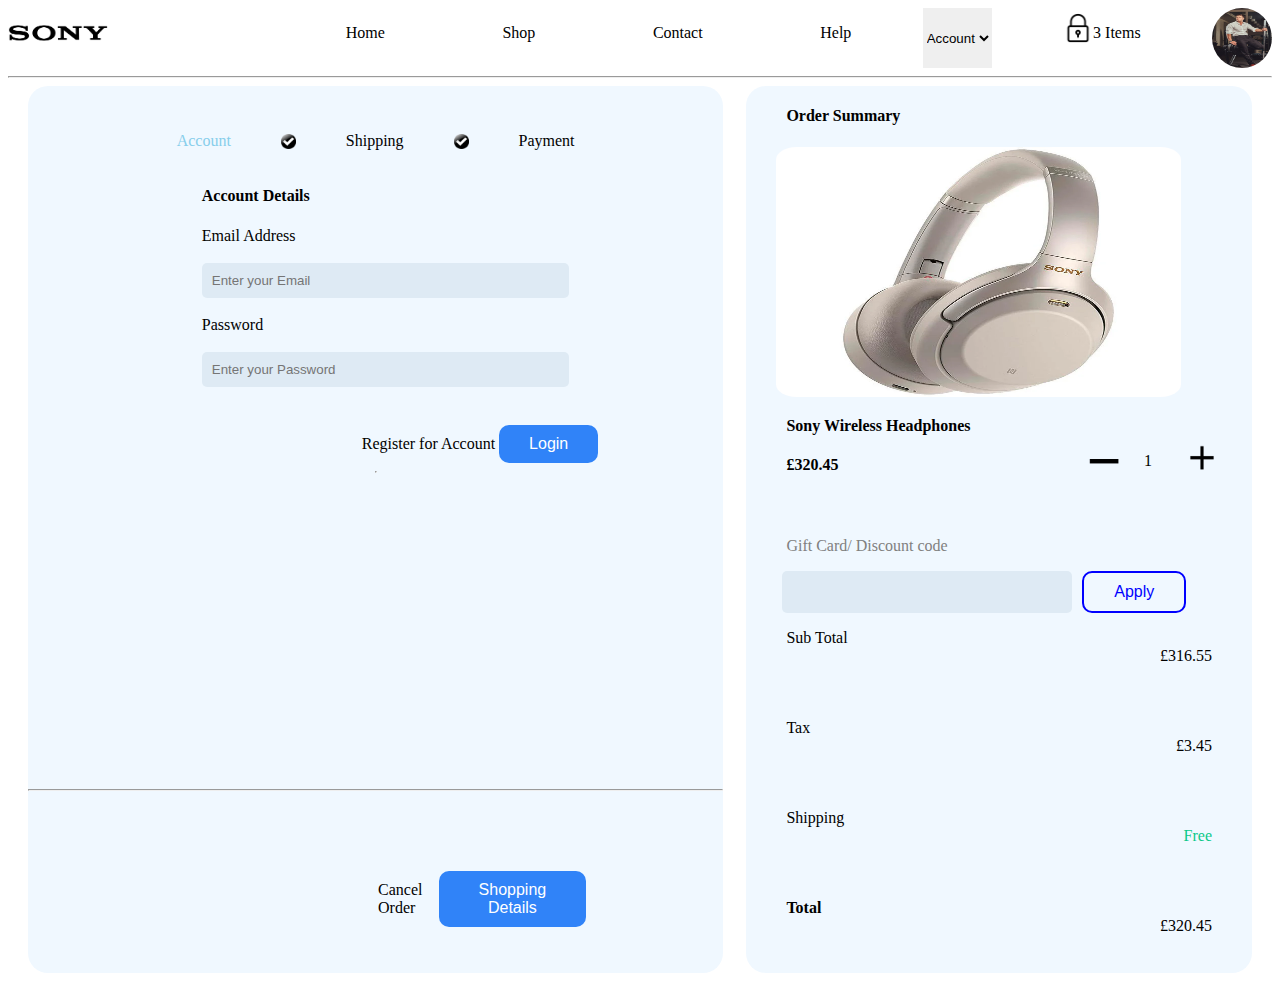
<file: index.html>
<!DOCTYPE html>
<html lang="en">
<head>
    <meta charset="UTF-8">
    <meta name="viewport" content="width=device-width, initial-scale=1.0">
    <title>Shopping UI</title>
</head>
<link rel="stylesheet" href="styles.css">
<body>
    <div class="parent">
        <div class="nav">
            <nav>
                <img class="logo" src="./images/Sony-Logo.png" alt="">
                <ul>
                    <li>Home</li>
                    <li>Shop</li>
                    <li>Contact</li>
                    <li>Help</li>
                </ul>
                <select name="items" id="items">
                    <option value="account">Account</option>
                </select>
                <div class="lock">
                    <img class="purchase" src="./images/padlock.png" alt="Lock Purchase">
                    <p>3 Items</p>
                </div>
                <img class="profile" src="./images/gym-guy.jpg" alt="">
            </nav>
            <hr>
        </div>
        <div class="child">
            <div class="child1">
                <aside>
                    <div class="selected">
                        <p style="color: skyblue;">Account</p>
                        <img class="check-mark" src="./images/check-mark.webp" alt="Check mark">
                    </div>
                    <div class="unselected">
                        <p>Shipping</p>
                        <img class="check-mark" src="./images/check-mark.webp" alt="check-mark">
                        <p>Payment</p>
                    </div>

                </aside>
                <div class="form">
                    <h4>Account Details</h4>
                    <form action="login">
                        <label for="email">
                            Email Address
                        </label><br><br>
                        <input type="email" name="email" placeholder="Enter your Email">
                        <br><br>
                        <label for="password">Password</label><br><br>
                        <input type="password" name="password" placeholder="Enter your Password">
                    </form><br>
                    <div class="login">
                        <label for="register">Register for Account</label>
                        <button>Login</button>
                    </div>
                    
                    
                </div>
                <hr>
                <div class="order">
                    <hr>
                    <div class="details">
                        <label for="cancel">Cancel Order</label>
                        <button>Shopping Details</button>
                    </div>

                </div>
                
            </div>
            <div class="child2">
                <aside>
                    <h4 style="margin-left: 40px;">Order Summary</h4>
                    <div class="headphones">
                        <img class="sony-headphones" src="./images/sony headphones.webp" alt="">
                    </div>
                    <div class="all">
                        <div class="description">
                            <p><strong>Sony Wireless Headphones</strong></p>
                            <h4>£320.45</h4>
                        </div>
                        <div class="items">
                            <img class="minus" src="./images/minus-sign.png" alt="Remove Items">
                            <p>1</p>
                            <img class="add" src="./images/addition.png" alt="Add Items">
                        </div>
                    </div>
                    <p style="color: grey; padding-left: 40px;">Gift Card/ Discount code</p>
                    <div class="filter">
                        
                        <input type="text" name="filter">
                        <button>Apply</button>
                    </div>
                    <div class="cost">
                        <p>Sub Total <span>£316.55</span></p>
                        <p>Tax <span>£3.45</span></p>
                        <p>Shipping <span style="color:rgb(11, 200, 137);">Free</span></p>
                        <p><strong>Total</strong> <span>£320.45</span></p>
                    </div>
                    
                    
                </aside>
            </div>
        </div>
        
    </div>
</body>
</html>
</file>
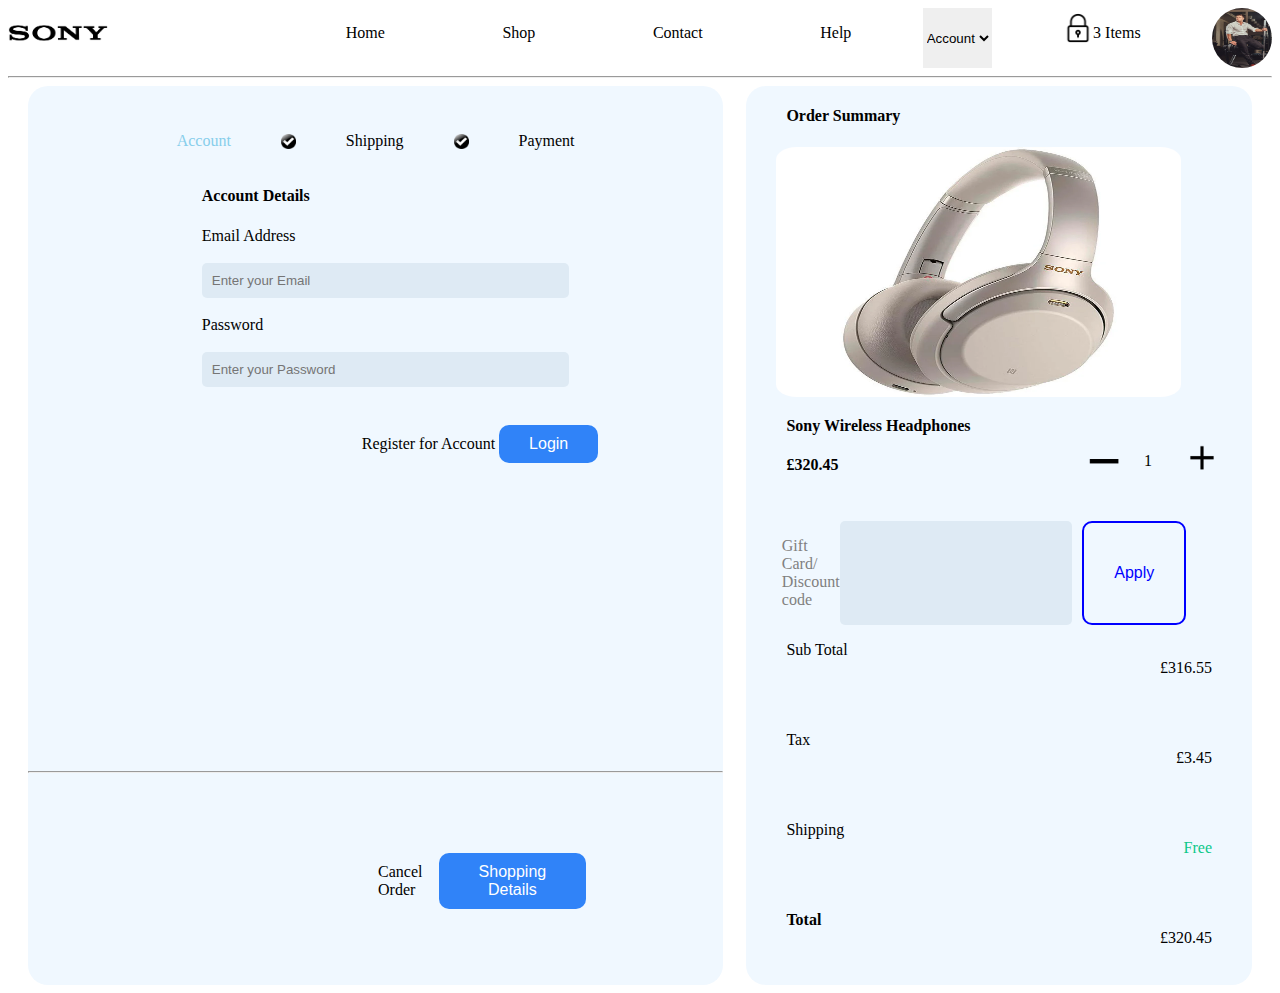
<file: shopping-ui.html>
<!DOCTYPE html>
<html lang="en">
<head>
    <meta charset="UTF-8">
    <meta name="viewport" content="width=device-width, initial-scale=1.0">
    <title>Shopping UI</title>
</head>
<link rel="stylesheet" href="styles.css">
<body>
    <div class="parent">
        <div class="nav">
            <nav>
                <img class="logo" src="./images/Sony-Logo.png" alt="">
                <ul>
                    <li>Home</li>
                    <li>Shop</li>
                    <li>Contact</li>
                    <li>Help</li>
                </ul>
                <select name="items" id="items">
                    <option value="account">Account</option>
                </select>
                <div class="lock">
                    <img class="purchase" src="./images/padlock.png" alt="Lock Purchase">
                    <p>3 Items</p>
                </div>
                <img class="profile" src="./images/gym-guy.jpg" alt="">
            </nav>
            <hr>
        </div>
        <div class="child">
            <div class="child1">
                <aside>
                    <div class="selected">
                        <p style="color: skyblue;">Account</p>
                        <img class="check-mark" src="./images/check-mark.webp" alt="Check mark">
                    </div>
                    <div class="unselected">
                        <p>Shipping</p>
                        <img class="check-mark" src="./images/check-mark.webp" alt="check-mark">
                        <p>Payment</p>
                    </div>

                </aside>
                <div class="form">
                    <h4>Account Details</h4>
                    <form action="login">
                        <label for="email">
                            Email Address
                        </label><br><br>
                        <input type="email" name="email" placeholder="Enter your Email">
                        <br><br>
                        <label for="password">Password</label><br><br>
                        <input type="password" name="password" placeholder="Enter your Password">
                    </form><br>
                    <div class="login">
                        <label for="register">Register for Account</label>
                        <button>Login</button>
                    </div>
                    
                    
                </div>
                
                <div class="order">
                    <hr>
                    <div class="details">
                        <label for="cancel">Cancel Order</label>
                        <button>Shopping Details</button>
                    </div>

                </div>
                
            </div>
            <div class="child2">
                <aside>
                    <h4 style="margin-left: 40px;">Order Summary</h4>
                    <div class="headphones">
                        <img class="sony-headphones" src="./images/sony headphones.webp" alt="">
                    </div>
                    <div class="all">
                        <div class="description">
                            <p><strong>Sony Wireless Headphones</strong></p>
                            <h4>£320.45</h4>
                        </div>
                        <div class="items">
                            <img class="minus" src="./images/minus-sign.png" alt="Remove Items">
                            <p>1</p>
                            <img class="add" src="./images/addition.png" alt="Add Items">
                        </div>
                    </div>

                    <div class="filter">
                        <p style="color: grey;">Gift Card/ Discount code</p>
                        <input type="text" name="filter">
                        <button>Apply</button>
                    </div>
                    <div class="cost">
                        <p>Sub Total <span>£316.55</span></p>
                        <p>Tax <span>£3.45</span></p>
                        <p>Shipping <span style="color:rgb(11, 200, 137);">Free</span></p>
                        <p><strong>Total</strong> <span>£320.45</span></p>
                    </div>
                    
                    
                </aside>
            </div>
        </div>
        
    </div>
</body>
</html>
</file>
<file: styles.css>
.logo{
    height: 50px;
    width: 100px;
}

nav{
    z-index: 1;
    display: flex;
    align-items: left;
    justify-content: space-between;
    top:0;
}

nav ul{
    display: flex;
    justify-content: space-between;
    width: 40%;
    margin-left: 10%;
}

nav li{
    list-style: none;
}

.purchase{
    height: 30px;
    width: 30px;
    padding-top: 5px;
}

.lock{
    display: flex;
    align-items: left;

}
.profile{
    border-radius: 100%;
    height: 60px;
    width: 60px;
}

#items{
    border:none;
    background-color: none;
}

.child1{
    background-color: aliceblue;
    /* height: ; */
    width: 55%;
    border-radius: 20px;
    margin-left: 20px;
    display: flex;
    align-items: left;
    flex-direction: column;
}

.child2{
    background-color: aliceblue;
    /* height: 120%; */
    width: 40%;
    border-radius: 20px;
    margin-right: 20px;
}

.child{
    display: flex;
    align-items: left;
    justify-content: space-between;
}

.check-mark{
    height: 15px;
    padding-left: 50px;
    padding-right: 50px;
    /* margin-top:20px;*/
}

.child1 aside{
    margin-top: 30px;
    margin-left: 30px;
    margin-right: 30px;
    display: flex;
    align-items: center;
    justify-content: center;
}

.selected{
    display: flex;
    align-items: center;
    justify-content: space-between;
}

.unselected{
    display: flex;
    align-items: center;
    justify-content: space-between;
}

.form{
    align-items: left;
    margin-left: 25%;
}

input{
    border-radius: 5px;
    border: none;
    padding: 10px;
    padding-right: 180px;
    background-color: rgb(222, 234, 244);
}

/* .form{
    display: flex;
    flex-direction: column;
    justify-content: space-between;

} */

.order{
    margin-top: 300px;
    width: 100%;
}

button{
    background-color: rgb(48, 131, 248);
    color: white;
    border: none;
    border-radius: 10px;
    padding: 10px;
    font-size: 16px;
    padding-left: 30px;
    padding-right: 30px;
}
.login{
    margin-left: 160px;
    margin-top: 20px;
    justify-content: space-between;
}


.details{
    align-items: center;
    width: 50%;
    display: flex;
    flex-direction: row;
    justify-content: space-between;
    margin-bottom: 30px;
    margin-left: 350px;
    margin-top: 80px;
}

.details button{
    margin-left: 0;
    margin-right: 140px;
}

.sony-headphones{
    margin-left: 30px;
    height: 250px;
    width: 80%;
    border-radius: 5%;
}

.all{
    display: flex;
}

.description{
    width: 40%;
    margin-left: 40px;
}

.minus{
    height: 80px;
}

.add{
    height: 100px;
    margin-bottom: 20px;
}

.items{
    width: 60%;
    display: flex;
    justify-content: right;
    align-items: center;

}



.filter{
    width: 80%;
    margin-left: 7%;
    display: flex;
    justify-content: space-between;
    flex-direction: row;
    margin-right: 10%;
}

.filter input{
    width: 30%;
    margin-right: 10px;
}

.filter button{
    background-color: aliceblue;
    color: blue;
    border: 2px solid blue;
}

.cost{
    margin-left: 40px;
    display: flex;
    flex-direction: column;
}

span{
    margin-left: 350px;
    margin-right: 20px;
    padding-right: 20px;
    margin-bottom: 40px;
    text-align: right;
    height: 0px;
    display: flex;
    justify-content: flex-end;
}
</file>
